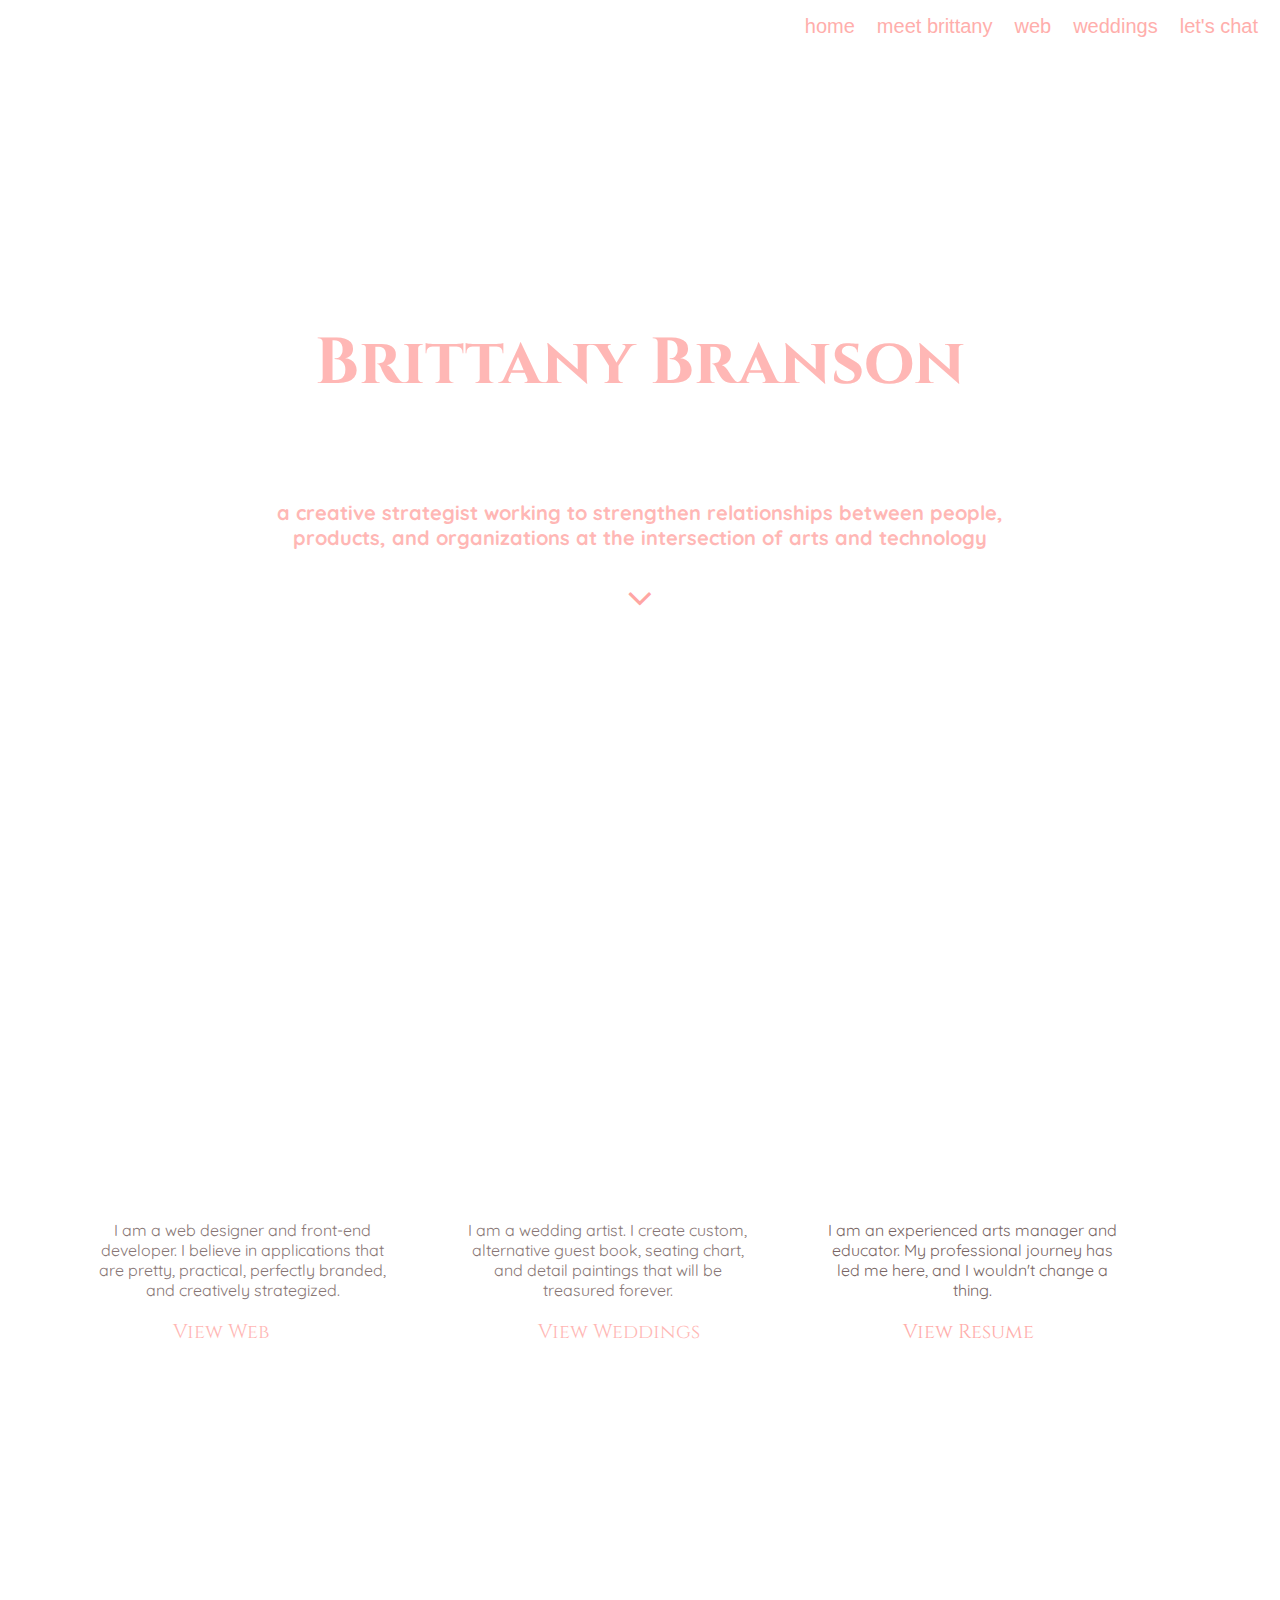
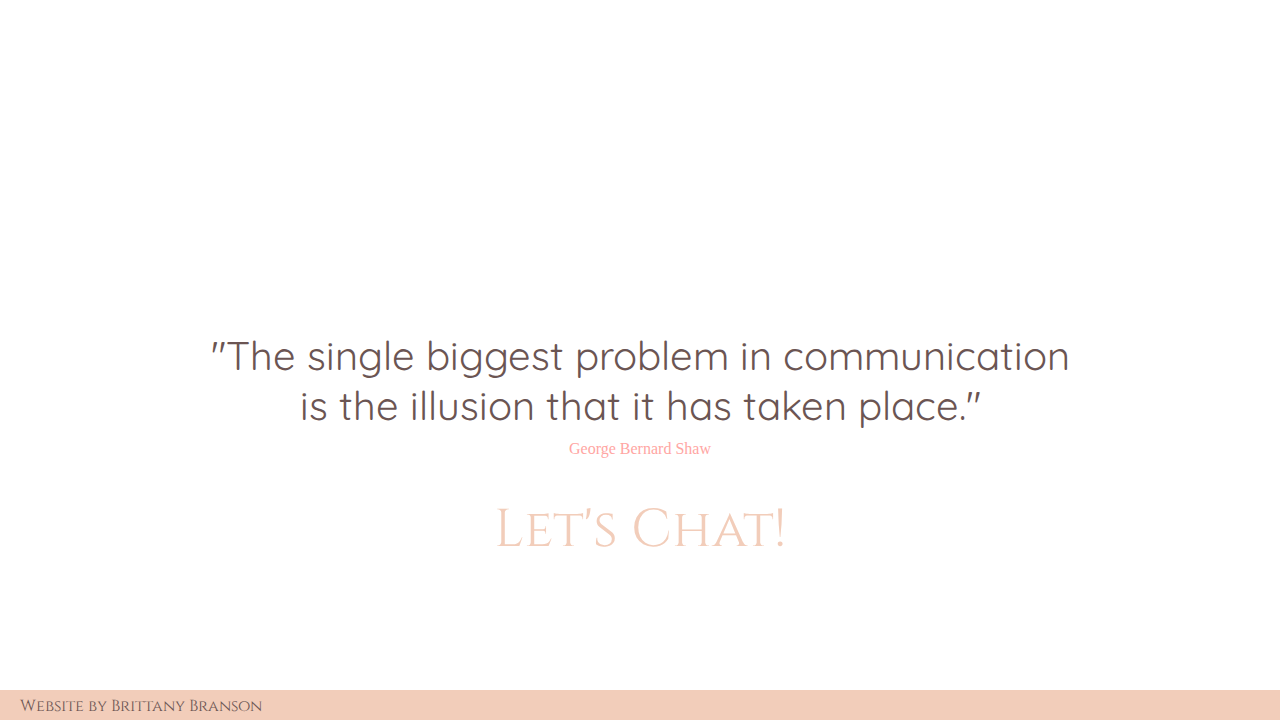
<file: index.html>
<!DOCTYPE html>

<html lang="en">

<head>
  <title>Brittany Branson</title>
  <link rel="stylesheet" href="portfolio.css">
  <link rel="stylesheet" href="https://maxcdn.bootstrapcdn.com/font-awesome/4.5.0/css/font-awesome.min.css">
  <link href='https://fonts.googleapis.com/css?family=Quicksand' rel='stylesheet' type='text/css'>
  <link href='https://fonts.googleapis.com/css?family=Cinzel' rel='stylesheet' type='text/css'>
</head>

<body>
  <nav id="top-menu-nav" class="navbar navbar-right navbar-fixed-top">
    <div class="container">
      <ul id="top-menu" class="nav">
        <li id="nav-lets-chat">
          <a href="index.html#contact-divider">let's chat</a>
        </li>
        <li id="nav-weddings">
          <a href="weddings.html">weddings</a>
        </li>
        <li id="nav-web">
          <a href="web.html">web</a>
        </li>
        <li id="nav-meet-brittany">
          <a href="meet_brittany.html">meet brittany</a>
        </li>
        <li id="nav-home">
          <a href="index.html">home</a>
        </li>
      </div>
    </nav>

    <div id="divider-homepage">
      <div id="animation">
        <span></span>
        <script src="https://ajax.googleapis.com/ajax/libs/jquery/1.11.1/jquery.min.js"></script>
        <script>
        var occupations=["Web Design", "UX Design", "Wedding Art", "Marketing", "Web Development", "Creative Strategy" ]
        setInterval(function(){
          $("span").fadeOut(function(){
            var occupation= occupations[Math.floor(Math.random()*occupations.length)]
            $("span").html(occupation).fadeIn()
          })
        },3000)
        </script>
      </div>

      <h1>Brittany Branson</h1>
      <h2>a creative strategist working to strengthen relationships between people, products, and organizations at the intersection of arts and technology</h2>

      <div id="arrow">
        <i class="fa fa-angle-down"></i>
      </div>
    </div>




    <div id="portfolio-divider">
      <figure>
        <div id="web-image" class="imageBox">
          <!-- <img src="http://placehold.it/250x250"> -->
          <figcaption>I am a web designer and front-end developer. I believe in applications that are pretty, practical, perfectly branded, and creatively strategized.</figcaption>
          <br>
          <a href="web.html" class="extra-fig">View Web</a>
        </div>
      </figure>

      <figure>
        <div id="wedding-image" class="imageBox">
          <!-- <img src="http://placehold.it/250x250"> -->
          <figcaption>I am a wedding artist. I create custom, alternative guest book, seating chart, and detail paintings that will be treasured forever.</figcaption>
          <br>
          <a href="weddings.html" class="extra-fig">View Weddings</a>
        </div>
      </figure>

      <figure>
        <div id="resume-image" class="imageBox">
          <!-- <img src="http://placehold.it/250x250"> -->
          <figcaption>I am an experienced arts manager and educator. My professional journey has led me here, and I wouldn't change a thing.</figcaption>
          <br>
          <a href="web.html#web-resume-section" class="extra-fig">View Resume</a>
        </div>
      </figure>
    </div>

    <div id="headshot-divider">
      <h1>"The question isn't who's going to let me; it's who is going to stop me."</h1>
      <h2>Ayn Rand</h2>
      <a href="meet_brittany.html" class="meet-brittany-button">Meet Brittany</a>
      <p id="extra-headshot-paragraph">Image by Elizabeth Fogarty</p>
    </div>

    <div id="contact-divider">
      <p id="quote-paragraph">"The single biggest problem in communication is the illusion that it has taken place."
        <p id="shaw-paragraph">George Bernard Shaw</p>
    <br>
    <br>
          <a href="mailto:bybrittanybranson@gmail.com">Let's Chat!</a>
      </div>

<footer>
  <p>Website by Brittany Branson</p>
</footer>

  </body>
  </html>
</file>
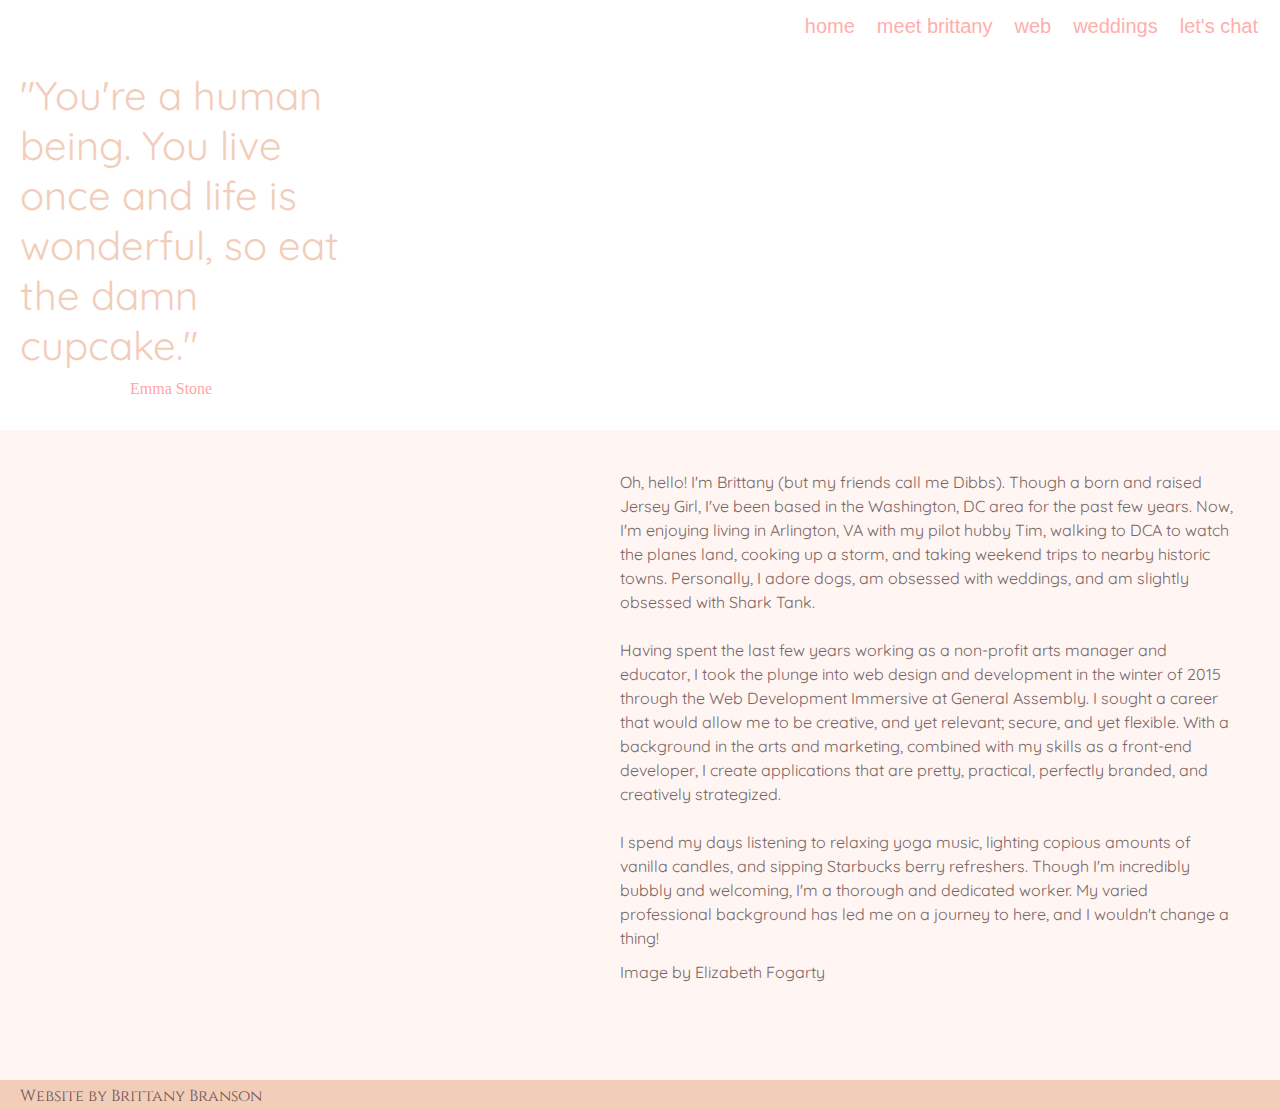
<file: meet_brittany.html>
<!DOCTYPE html>

<html lang="en">

<head>
  <link rel="stylesheet" href="portfolio.css">
  <link href='https://fonts.googleapis.com/css?family=Quicksand' rel='stylesheet' type='text/css'>
  <link href='https://fonts.googleapis.com/css?family=Cinzel' rel='stylesheet' type='text/css'>
</head>

<body>
  <nav id="top-menu-nav" class="navbar navbar-right navbar-fixed-top">
    <div class="container">
      <ul id="top-menu" class="nav">
        <li id="nav-lets-chat">
          <a href="index.html#contact-divider">let's chat</a>
        </li>
        <li id="nav-weddings">
          <a href="weddings.html">weddings</a>
        </li>
        <li id="nav-web">
          <a href="web.html">web</a>
        </li>
        <li id="nav-meet-brittany">
          <a href="meet_brittany.html">meet brittany</a>
        </li>
        <li id="nav-home">
          <a href="index.html">home</a>
        </li>
      </div>
    </nav>

    <div id="meet-brittany-section">
      <div id="meet-brittany-container">
        <p id="meet-brittany-paragraph">"You're a human being. You live once and life is wonderful, so eat the damn cupcake."</p>
        <p id="emma-paragraph">Emma Stone</p>
      </div>
    </div>

    <div id="brittany-bio-section">
      <div id="brittany-bio-paragraph">
        <p>Oh, hello! I'm Brittany (but my friends call me Dibbs). Though a born and raised Jersey Girl, I've been based in the Washington, DC area for the past few years. Now, I'm enjoying living in Arlington, VA with my pilot hubby Tim, walking to DCA to watch the planes land, cooking up a storm, and taking weekend trips to nearby historic towns. Personally, I adore dogs, am obsessed with weddings, and am slightly obsessed with Shark Tank.</p>
        <br>
        <p>Having spent the last few years working as a non-profit arts manager and educator, I took the plunge into web design and development in the winter of 2015 through the Web Development Immersive at General Assembly. I sought a career that would allow me to be creative, and yet relevant; secure, and yet flexible. With a background in the arts and marketing, combined with my skills as a front-end developer, I create applications that are pretty, practical, perfectly branded, and creatively strategized.</p>
        <br>
        <p>I spend my days listening to relaxing yoga music, lighting copious amounts of vanilla candles, and sipping Starbucks berry refreshers. Though I'm incredibly bubbly and welcoming, I'm a thorough and dedicated worker. My varied professional background has led me on a journey to here, and I wouldn't change a thing!</p>
        <p id="liz-paragraph">Image by Elizabeth Fogarty</p>
        </div>
      </div>


    <footer>
      <p>Website by Brittany Branson</p>
    </footer>

  </body>
  </html>
</file>
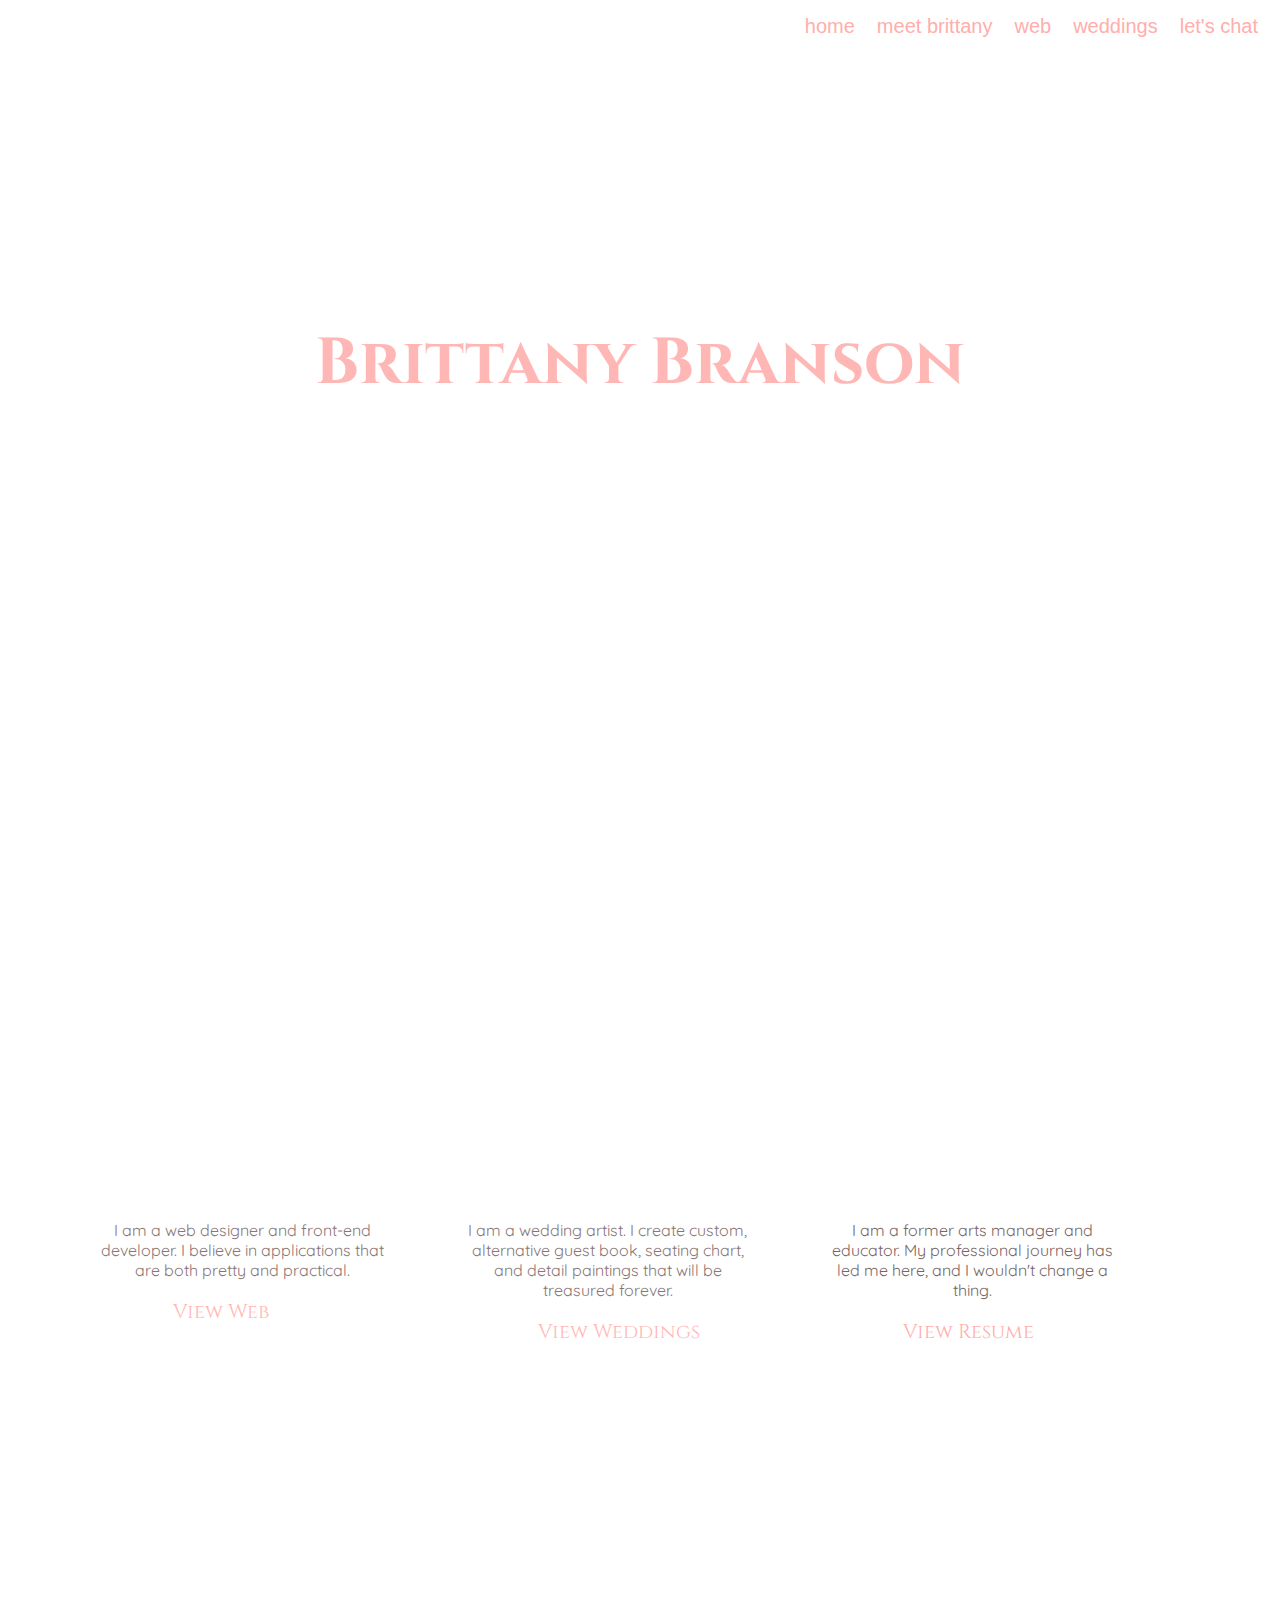
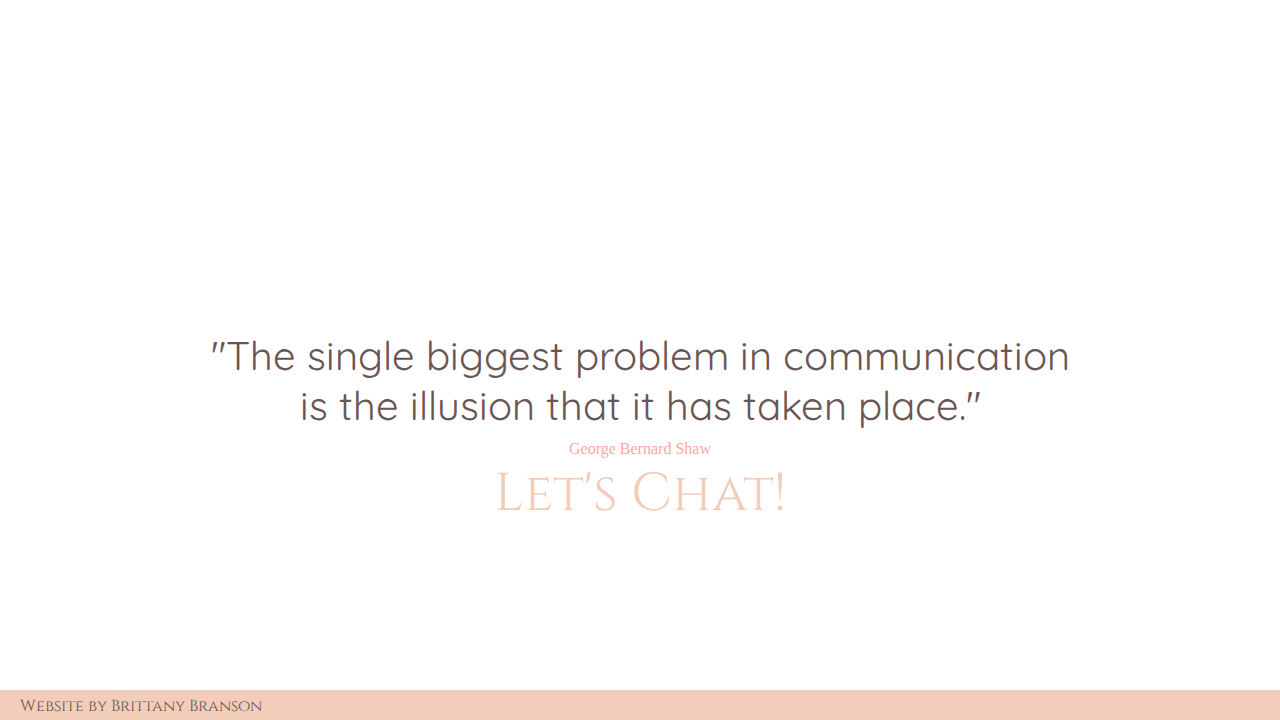
<file: portfolio.html>
<!DOCTYPE html>

<html lang="en">

<head>
  <title>Brittany Branson</title>
  <link rel="stylesheet" href="portfolio.css">
  <link href='https://fonts.googleapis.com/css?family=Quicksand' rel='stylesheet' type='text/css'>
  <link href='https://fonts.googleapis.com/css?family=Cinzel' rel='stylesheet' type='text/css'>
</head>

<body>
  <nav id="top-menu-nav" class="navbar navbar-right navbar-fixed-top">
    <div class="container">
      <ul id="top-menu" class="nav">
        <li id="nav-lets-chat">
          <a href="/portfolio.html/#contact-divider">let's chat</a>
        </li>
        <li id="nav-weddings">
          <a href="weddings.html">weddings</a>
        </li>
        <li id="nav-web">
          <a href="web.html">web</a>
        </li>
        <li id="nav-meet-brittany">
          <a href="meet_brittany.html">meet brittany</a>
        </li>
        <li id="nav-home">
          <a href="portfolio.html">home</a>
        </li>
      </div>
    </nav>

    <div id="divider-homepage">
      <div id="animation">
        <span></span>
        <script src="https://ajax.googleapis.com/ajax/libs/jquery/1.11.1/jquery.min.js"></script>
        <script>
        var occupations=["Web Design", "UX Design", "Wedding Art", "Marketing", "Web Development", "Creative Strategy" ]
        setInterval(function(){
          $("span").fadeOut(function(){
            var occupation= occupations[Math.floor(Math.random()*occupations.length)]
            $("span").html(occupation).fadeIn()
          })
        },3000)
        </script>
        <h1>Brittany Branson</h1>
      </div>
    </div>

    <div id="portfolio-divider">
      <figure>
        <div id="web-image" class="imageBox">
          <!-- <img src="http://placehold.it/250x250"> -->
          <figcaption>I am a web designer and front-end developer. I believe in applications that are both pretty and practical.</figcaption>
          <br>
          <a href="web.html" class="extra-fig">View Web</a>
        </div>
      </figure>

      <figure>
        <div id="wedding-image" class="imageBox">
          <!-- <img src="http://placehold.it/250x250"> -->
          <figcaption>I am a wedding artist. I create custom, alternative guest book, seating chart, and detail paintings that will be treasured forever.</figcaption>
          <br>
          <a href="weddings.html" class="extra-fig">View Weddings</a>
        </div>
      </figure>

      <figure>
        <div id="resume-image" class="imageBox">
          <!-- <img src="http://placehold.it/250x250"> -->
          <figcaption>I am a former arts manager and educator. My professional journey has led me here, and I wouldn't change a thing.</figcaption>
          <br>
          <a href="#" class="extra-fig">View Resume</a>
        </div>
      </figure>
    </div>

    <div id="headshot-divider">
      <h1>Fun Fact: I make the best steak au poivre!</h1>
      <a href="meet_brittany.html" class="meet-brittany-button">Meet Brittany</a>
      <p id="extra-headshot-paragraph">Image by Elizabeth Fogarty</p>
    </div>

    <div id="contact-divider">
      <p id="quote-paragraph">"The single biggest problem in communication is the illusion that it has taken place."
        <p id="shaw-paragraph">George Bernard Shaw</p>
          <a href="mailto:bybrittanybranson@gmail.com">Let's Chat!</a>
      </div>

<footer>
  <p>Website by Brittany Branson</p>
</footer>

  </body>
  </html>
</file>
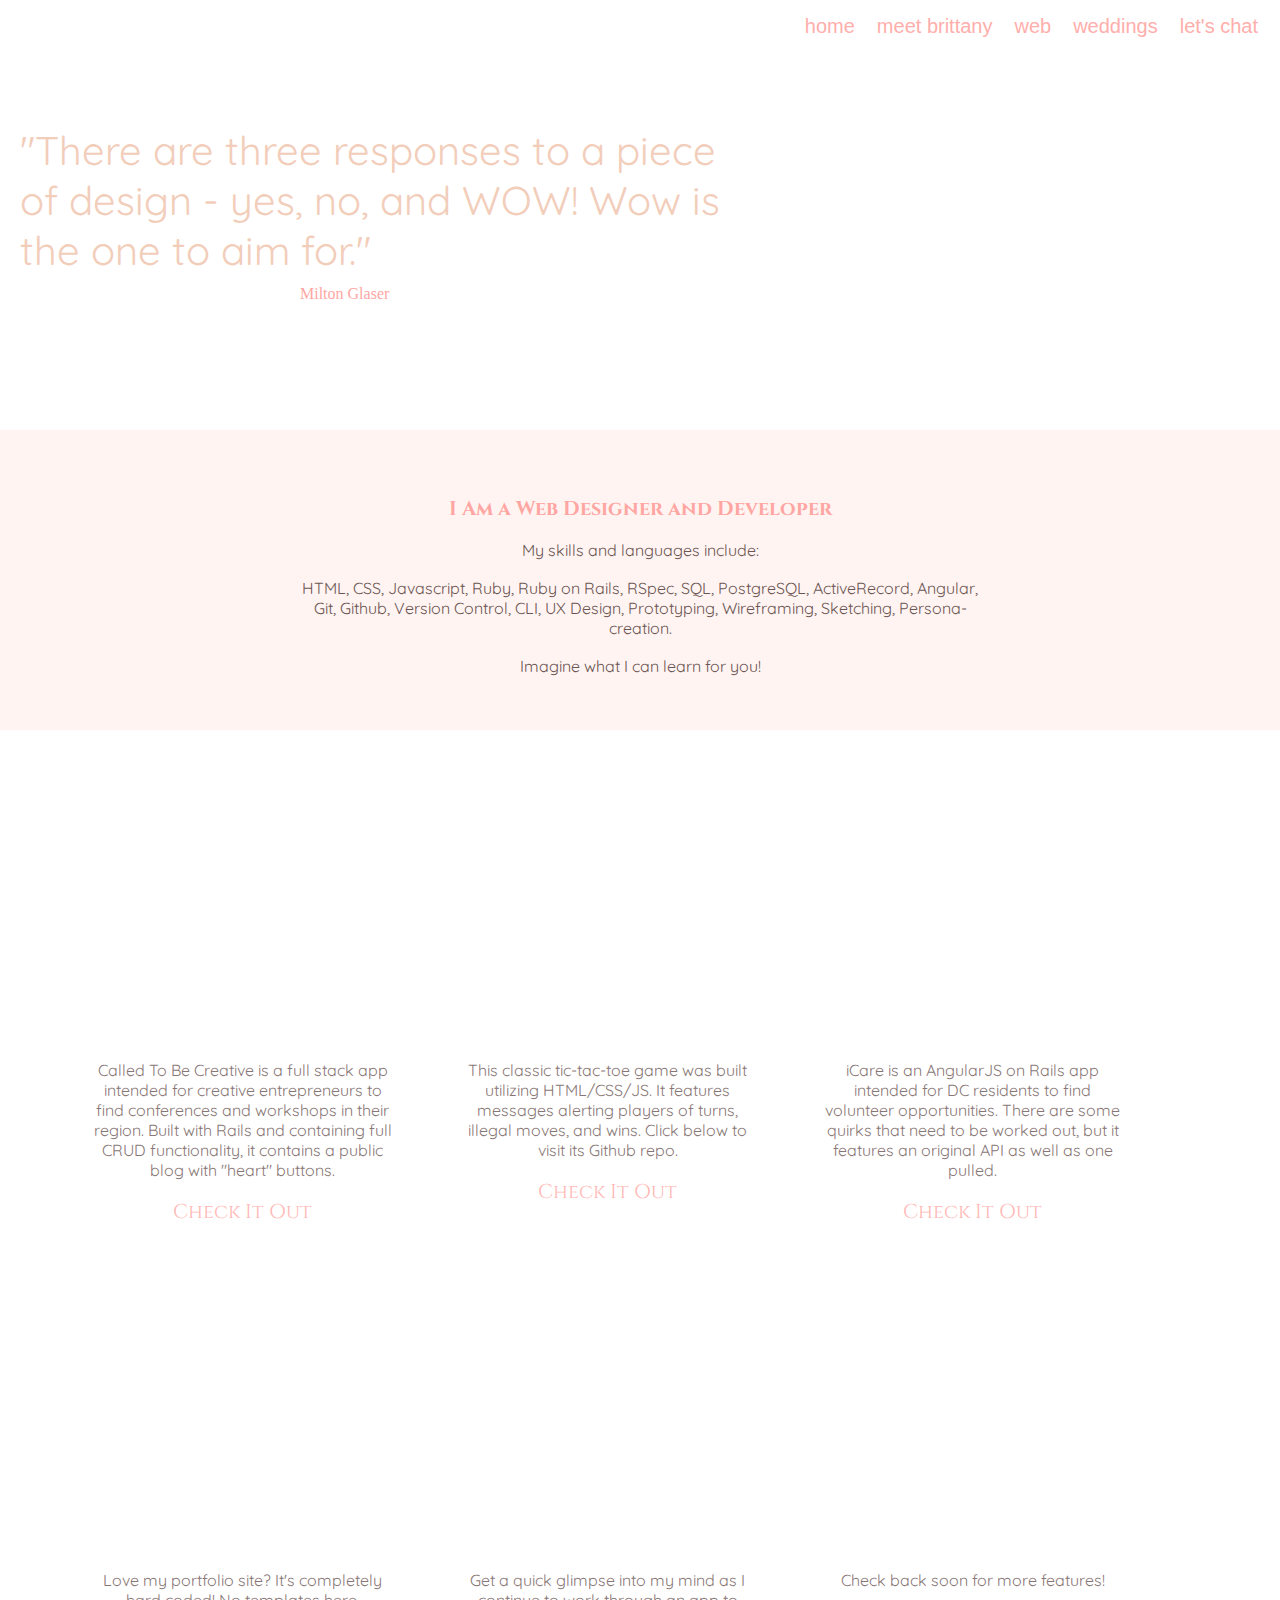
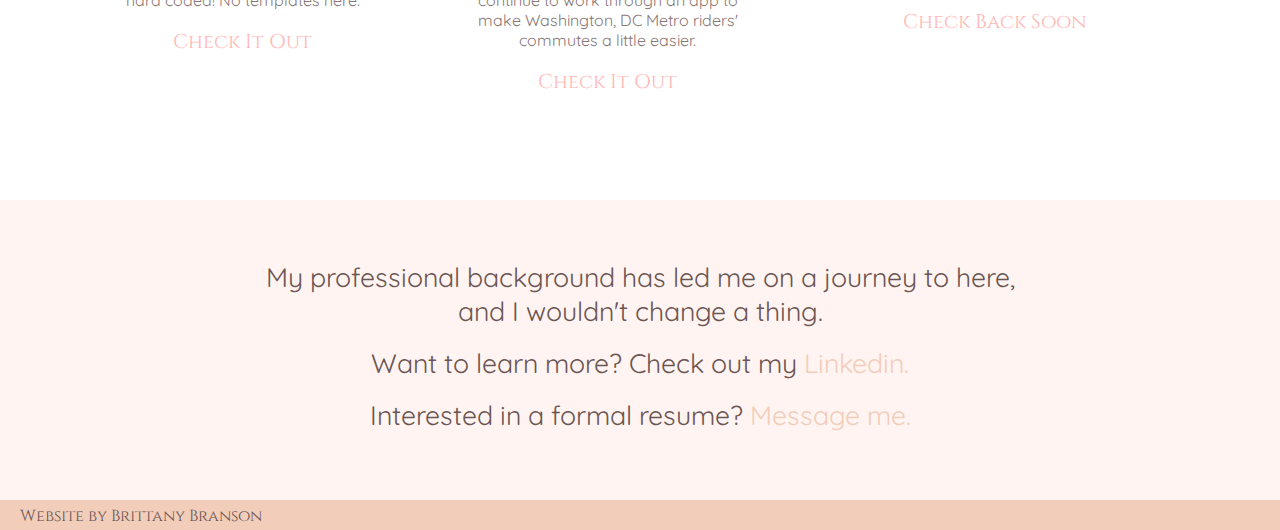
<file: web.html>
<!DOCTYPE html>

<html lang="en">

<head>
  <link rel="stylesheet" href="portfolio.css">
  <link href='https://fonts.googleapis.com/css?family=Quicksand' rel='stylesheet' type='text/css'>
  <link href='https://fonts.googleapis.com/css?family=Cinzel' rel='stylesheet' type='text/css'>
</head>

<body>
  <nav id="top-menu-nav" class="navbar navbar-right navbar-fixed-top">
    <div class="container">
      <ul id="top-menu" class="nav">
        <li id="nav-lets-chat">
          <a href="index.html#contact-divider">let's chat</a>
        </li>
        <li id="nav-weddings">
          <a href="weddings.html">weddings</a>
        </li>
        <li id="nav-web">
          <a href="web.html">web</a>
        </li>
        <li id="nav-meet-brittany">
          <a href="meet_brittany.html">meet brittany</a>
        </li>
        <li id="nav-home">
          <a href="index.html">home</a>
        </li>
      </div>
    </nav>

    <div id="web-section">
      <div id="web-container">
        <p id="web-paragraph">"There are three responses to a piece of design - yes, no, and WOW! Wow is the one to aim for."</p>
        <p id="milton-paragraph">Milton Glaser</p>
      </div>
    </div>

    <div id="web-intro-section">
      <div id="web-intro-paragraph">
        <h1>I Am a Web Designer and Developer</h1>
        <br>
        <p>My skills and languages include:</p>
        <br>
        <p>HTML, CSS, Javascript, Ruby, Ruby on Rails, RSpec, SQL, PostgreSQL, ActiveRecord, Angular, Git, Github, Version Control, CLI, UX Design, Prototyping, Wireframing, Sketching, Persona-creation.</p>
        <br>
        <p>Imagine what I can learn for you!</p>
      </div>
    </div>

    <div id="web-information-section">
      <figure>
        <div id="web-image-one" class="imageBox">
          <!-- <img src="http://i.imgur.com/wllkQag.png"> -->
          <figcaption>Called To Be Creative is a full stack app intended for creative entrepreneurs to find conferences and workshops in their region. Built with Rails and containing full CRUD functionality, it contains a public blog with "heart" buttons.</figcaption>
          <br>
          <a href="https://called-to-be-creative.herokuapp.com/" target="_blank" class="extra-fig">Check It Out</a>
        </div>
      </figure>

      <figure>
        <div id="web-image-two" class="imageBox">
          <!-- <img src="http://placehold.it/250x250"> -->
          <figcaption>This classic tic-tac-toe game was built utilizing HTML/CSS/JS. It features messages alerting players of turns, illegal moves, and wins. Click below to visit its Github repo.</figcaption>
          <br>
          <a href="http://dibbledl01.github.io/tic_tac_toe_game/" class="extra-fig">Check It Out</a>
        </div>
      </figure>

      <figure>
        <div id="web-image-three" class="imageBox">
          <!-- <img src="http://placehold.it/250x250"> -->
          <figcaption>iCare is an AngularJS on Rails app intended for DC residents to find volunteer opportunities. There are some quirks that need to be worked out, but it features an original API as well as one pulled.</figcaption>
          <br>
          <a href="https://icare-volunteer-app.herokuapp.com/#/" class="extra-fig">Check It Out</a>
        </div>
      </figure>
    </div>

    <div id="web-information-section-2">
      <figure>
        <div id="web-image-four" class="imageBox">
          <!-- <img src="http://placehold.it/250x250"> -->
          <figcaption>Love my portfolio site? It's completely hard coded! No templates here.</figcaption>
          <br>
          <a href="http://www.brittanylynnbranson.com/index.html" class="extra-fig">Check It Out</a>
        </div>
      </figure>

      <figure>
        <div id="web-image-five" class="imageBox">
          <!-- <img src="http://placehold.it/250x250"> -->
          <figcaption>Get a quick glimpse into my mind as I continue to work through an app to make Washington, DC Metro riders' commutes a little easier.</figcaption>
          <br>
          <a href="prototype.html" class="extra-fig">Check It Out</a>
        </div>
      </figure>

      <figure>
        <div id="web-image-six" class="imageBox">
          <!-- <img src="http://placehold.it/250x250"> -->
          <figcaption>Check back soon for more features!</figcaption>
          <br>
          <a href="#" class="extra-fig">Check Back Soon</a>
        </div>
      </figure>
    </div>

    <div id="web-resume-section">
      <div id="web-resume-container">
        <p>My professional background has led me on a journey to here,</p>
        <p>and I wouldn't change a thing.</p>
        <br>
        <p>Want to learn more? Check out my <a id="linkedin-link" href="https://www.linkedin.com/in/brittanylynnbranson">Linkedin.</a></p>
        <br>
        <p>Interested in a formal resume? <a id="message-me-link" href="mailto:bybrittanybranson@gmail.com">Message me.</a></p>
      </div>
    </div>

    <footer>
      <p>Website by Brittany Branson</p>
    </footer>

  </body>
  </html>
</file>
<file: portfolio.css>
*{
	margin: 0;
	padding: 0;
	/*border: solid red 1px;*/
}

#divider-homepage {
	background-image: url(http://i.imgur.com/Gi6tm7t.jpg);
	height: 100vh;
	background-attachment: fixed;
	background-position: center center;
	background-size: cover;
	position: relative;
}

#divider-homepage h1 {
	position: absolute;
	top: 0;
	bottom: 0;
	left: 0;
	right: 0;
	margin: auto;
	font-family: "Cinzel", serif;
	font-size: 65px;
	text-align: center;
	color: #FFA6A3;
	opacity: 0.8;
	padding-top: 320px;
}

#divider-homepage h2 {
	position: absolute;
	top: 0;
	bottom: 0;
	left: 0;
	right: 0;
	margin: auto;
	font-family: "Quicksand", sans-serif;
	font-size: 20px;
	text-align: center;
	color: #FFA6A3;
	opacity: 0.8;
	padding-top: 500px;
	padding-right: 250px;
	padding-left: 250px;
}

#arrow {
	position: absolute;
	top: 0;
	bottom: 0;
	left: 0;
	right: 0;
	text-align: center;
	color: #FFA6A3;
	font-size: 30pt;
	padding-top: 575px;
}

#top-menu-nav {
	position: fixed;
	top: 0;
	background-color: white;
	opacity: 0.9;
	height: 50px;
	width: 100%;
	z-index: 100;
	display: inline-block;
}

#top-menu li {
	float: right;
	display: inline-block;
	padding-right: 22px;
	padding-top: 15px;
	font-size: 15px;
}

nav a {
	color: #FFA6A3;
	text-decoration: none;
	font-family: "Open Sans Condensed", sans-serif;
	font-size: 15pt;
}

a:hover {
	color: #B0EAC8;
}

#animation {
	position: absolute;
	text-align: center;
	top: 0;
	bottom: 0;
	left: 0;
	right: 0;
	margin: auto;
	color: #f2cdba;
	font-family: "Quicksand";
	padding-top: 270px;
	font-size: 30pt;
}

#portfolio-divider {
	width: 100%;
	height: 560px;
	background-color: #ffffff;
	margin-top: 450px;
	margin: 0 auto;
	display: flex;
	justify-content: center;
}

#portfolio-divider p {
	text-align: center;
}

.imageBox {
	margin-right: 65px;
	float: right;
	height: 250px;
	width: 300px;
	margin-top: 60px;
}

#web-image {
	background-image: url(http://i.imgur.com/GRmYGga.jpg);
	height: 250px;
	width: 300px;
	background-position: center center;
	background-size: cover;
	opacity: 0.8;
}

#wedding-image {
	background-image: url(http://i.imgur.com/SSzzWJO.jpg);
	height: 250px;
	width: 300px;
	background-position: center center;
	background-size: cover;
	opacity: 0.8;
}

#resume-image {
	background-image: url(http://i.imgur.com/ffONpHh.jpg);
	height: 250px;
	width: 300px;
	background-position: center center;
	background-size: cover;
	opacity: 0.9;
}

#portfolio-divider figcaption {
	display: block;
	text-align: center;
	margin-top: 260px;
	font-family: "Quicksand";
	color: #6B5553;
}

.extra-fig {
	text-align: center;
	margin-left: 80px;
	margin-top: 20px;
}

figure a {
	color: #FFA6A3;
	text-decoration: none;
	font-family: "Cinzel", serif;
	font-size: 15pt;
}

figure a:hover {
	color: #B0EAC8;
}

#headshot-divider {
	background-image: url(http://i.imgur.com/4Z2LFum.png);
	height: 400px;
	background-attachment: fixed;
	background-position: center center;
	background-size: cover;
	opacity: 0.8;
}

#headshot-divider h1 {
	font-family: "Quicksand", sans-serif;
	display: block;
	text-align: center;
	font-size: 30px;
	color: #fff;
	line-height: 1.2;
	margin: 0 auto;
	opacity: 1;
	width: 68%;
	padding-top: 120px;
}

#headshot-divider h2 {
	font-family: "Cinzel", serif;
	color: #fff;
	text-align: center;
	font-size: 15px;
	margin-top: 10px;

}

#extra-headshot-paragraph {
	color: white;
	font-family: "Quicksand", sans-serif;
	font-size: 10pt;
	margin-left: 10px;
	margin-top: 220px;
}

.meet-brittany-button {
	display: inline-block;
	width: 200px;
	padding: 8px;
	color: #fff;
	border: 1px solid #fff;
	text-align: center;
	outline: none;
	text-decoration: none;
	margin-left: 522px;
	margin-top: 50px;
}

.meet-brittany-button:hover,
.meet-brittany-button:active {
	background-color: #fff;
	color: #FFA6A3;
}

.meet-brittany-button-transition {
	display: inline-block;
	width: 200px;
	padding: 8px;
	color: #fff;
	border: 2px solid #fff;
	text-align: center;
	outline: none;
	text-decoration: none;
	transition: background-color 0.2s ease-out, color 0.2s ease-out;
}
.meet-brittany-button-transition:hover,
.meet-brittany-button-transition:active {
	background-color: #fff;
	color: #FFA6A3;
	transition: background-color 0.3s ease-in, color 0.3s ease-in;
}

#contact-divider {
	width: 100%;
	height: 360px;
	background-color: #ffffff;
	margin-top: 450px;
	margin: 0 auto;
}

#quote-paragraph {
	text-align: center;
	font-size: 30pt;
	margin-top: 70px;
	color: #6B5553;
	margin-left: 200px;
	margin-right: 200px;
	font-family: "Quicksand", sans-serif;
}

#shaw-paragraph {
	text-align: center;
	color: #FFA6A3;
	margin-top: 10px;
}

#contact-divider {
	text-align: center;
}

#contact-divider a {
	font-family: "Cinzel", serif;
	font-size: 40pt;
	color: #f2cdba;
	text-decoration: none;
}

#contact-divider a:hover {
	color: #B0EAC8;
}

footer {
	background-color: #f2cdba;
	width: 100%;
	height: 30px;
}

footer p {
	color: #6B5553;
	font-family: "Cinzel", serif;
	padding-left: 20px;
	padding-top: 5px;
	float: left;
}

#meet-brittany-section {
	background-image: url(http://i.imgur.com/HguqEC8.jpg);
	height: 400px;
	background-attachment: fixed;
	background-position: center center;
	background-size: cover;
	padding-bottom: 30px;
}

#meet-brittany-container {
	height: 175px;
	width: 363px;
	padding-top: 30px;
}

#meet-brittany-paragraph {
	color: #f2cdba;
	padding-top: 40px;
	padding-left: 20px;
	font-size: 30pt;
	font-family: "Quicksand", sans-serif;
}

#emma-paragraph {
	color: #FFA6A3;
	padding-left: 130px;
	padding-top: 10px;
}

#brittany-bio-section {
	height: 500px;
	background-color: #FFF4F1;
	opacity: 0.9;
	background-image: url(http://i.imgur.com/jH4Q8Hj.png);
	background-position: left center;
	background-repeat: no-repeat;
	padding-left: 620px;
	padding-right: 40px;
	padding-top: 40px;
	padding-bottom: 110px;
	font-family: "Quicksand", sans-serif;
	font-size: 12pt;
	line-height: 1.5em;
}

#brittany-bio-section div {
	margin: auto 0;
	color: #6B5553;
}

#liz-paragraph {
	margin-top: 10px;
}

#web-section {
	height: 400px;
	width: 100%;
	background-image: url(http://i.imgur.com/DYXnk9s.png);
	background-position: center;
	background-repeat: no-repeat;
	background-attachment: fixed;
	background-size: cover;
	padding-bottom: 30px;
}

#web-container {
	height: 100px;
	width: 763px;
	padding-top: 120px;
}

#web-paragraph {
	color: #f2cdba;
	padding-top: 5px;
	padding-left: 20px;
	font-size: 30pt;
	font-family: "Quicksand", sans-serif;
}

#milton-paragraph {
	color: #FFA6A3;
	padding-left: 300px;
	padding-top: 10px;
}

#web-intro-section {
	height: 300px;
	width: 100%;
	background-color: #FFF4F1;
}

#web-intro-section div {
	margin: 0 auto;
	width: 700px;
	height: 170px;
	padding-top: 5px;
}

#web-intro-section h1 {
	color: #FFA6A3;
	padding-top: 60px;
	/*padding-left: 20px;*/
	font-size: 15pt;
	font-family: "Cinzel", serif;
	text-align: center;
}

#web-intro-section p {
	text-align: center;
	font-family: "Quicksand", sans-serif;
	color: #6B5553;
	/*padding-top: 50px;*/
}

#web-information-section {
	width: 100%;
	height: 560px;
	background-color: #ffffff;
	margin-top: 450px;
	margin: 0 auto;
	display: flex;
	justify-content: center;
}

#web-image-one {
	background-image: url(http://i.imgur.com/wllkQag.png);
	height: 250px;
	width: 300px;
	background-position: center center;
	background-size: cover;
	opacity: 0.8;
}

#web-image-two {
	background-image: url(http://i.imgur.com/LfnFZpo.png);
	height: 250px;
	width: 300px;
	background-position: center center;
	background-size: cover;
	opacity: 0.8;
}

#web-image-three {
	background-image: url(http://i.imgur.com/WZQixWh.png);
	height: 250px;
	width: 300px;
	background-position: center center;
	background-size: cover;
	opacity: 0.8;
}

#web-information-section figcaption {
	display: block;
	text-align: center;
	margin-top: 270px;
	font-family: "Quicksand";
	color: #6B5553;
}

#web-information-section-2 {
	width: 100%;
	height: 560px;
	background-color: #ffffff;
	/*margin: 0 auto;*/
	margin-top: -50px;
	display: flex;
	justify-content: center;
}

#web-image-four {
	background-image: url(http://i.imgur.com/7hIVqvD.png);
	height: 250px;
	width: 300px;
	background-position: center center;
	background-size: cover;
	opacity: 0.8;
}

#web-image-five {
	background-image: url(http://i.imgur.com/ae8iogd.jpg);
	height: 250px;
	width: 300px;
	background-position: center center;
	background-size: cover;
	opacity: 0.8;
}

#web-image-six {
	background-image: url(http://i.imgur.com/X4eOGqS.jpg);
	height: 250px;
	width: 300px;
	background-position: center center;
	background-size: cover;
	opacity: 0.8;
}

#web-information-section-2 figcaption {
	display: block;
	text-align: center;
	margin-top: 270px;
	font-family: "Quicksand";
	color: #6B5553;
}

#web-resume-section {
	height: 300px;
	width: 100%;
	background-color: #FFF4F1;
	text-align: center;
}

#web-resume-section p {
	font-family: "Quicksand", sans-serif;
	color: #6B5553;
	font-size: 20pt;
}

#web-resume-section a {
	text-decoration: none;
	color: #f2cdba;
}

#web-resume-section a:hover {
	color: #B0EAC8;
}

#web-resume-container {
	text-align: center;
	padding-top: 60px;
}

#wedding-section {
	background-image: url(http://i.imgur.com/Jaz1B4c.jpg);
	height: 400px;
	background-attachment: fixed;
	background-position: center center;
	background-size: cover;
}

#wedding-container {
	height: 100px;
	width: 763px;
	padding-top: 120px;
}

#wedding-paragraph {
	color: #f2cdba;
	padding-top: 5px;
	padding-left: 20px;
	font-size: 30pt;
	font-family: "Quicksand", sans-serif;
}

#jane-paragraph {
	color: #FFA6A3;
	padding-left: 300px;
	padding-top: 10px;
}

#wedding-intro-section {
	height: 300px;
	width: 100%;
	background-color: #FFF4F1;
}

#wedding-intro-first-line {
	color: #FFA6A3;
	padding-top: 60px;
	/*padding-left: 20px;*/
	font-size: 15pt;
	font-family: "Cinzel", serif;
	text-align: center;
}

#wedding-intro-section div {
	margin: 0 auto;
	width: 700px;
	height: 170px;
}

#wedding-intro-section p {
	text-align: center;
	font-family: "Quicksand", sans-serif;
	color: #6B5553;
}

.gallery-container {
	position: relative;
	height: 320px;
	text-align: center;
	margin-top: 60px;
}

.thumbnail img {
	border: 1px solid white;
	margin: 0 5px 0;
	padding-right: 40px;
	padding-top: 20px;
}

.thumbnail:hover {
	background-color: transparent;
}

.thumbnail:hover img {
	border: 1px solid #FFA6A3;
}

.thumbnail span {
	position: absolute;
	background-color: #FFA6A3;
	padding: 5px;
	left: -1000px;
	border: 1px solid #FFA6A3;
	visibility: hidden;
	color: white;
	text-decoration: none;
}

.thumbnail span img {
	border-width: 0;
	padding: 2px;
	height: 620px;
	width: 620px;
}

.thumbnail:hover span {
	visibility: visible;
	top: 0;
	left: 230px;
	z-index: 50;
}

#painting-intro-section {
	background-color: #FFF4F1;
	height: 200px;
	background-position: center center;
	background-size: cover;
	margin-top: 80px;
}

#painting-intro-paragraph {
	color: #FFA6A3;
	padding-top: 80px;
	padding-left: 20px;
	font-size: 20pt;
	font-family: "Cinzel", serif;
}

#prototype-section {
	background-image: url(http://i.imgur.com/2vOWJio.jpg);
	height: 400px;
	background-attachment: fixed;
	background-position: center center;
	background-size: cover;
}

#prototype-container {
	height: 100px;
	width: 563px;
	padding-top: 120px;
}

#prototype-paragraph {
	color: #f2cdba;
	padding-top: 5px;
	padding-left: 20px;
	font-size: 30pt;
	font-family: "Quicksand", sans-serif;
}

#michael-paragraph {
	color: #FFA6A3;
	padding-left: 150px;
	padding-top: 10px;
}

#prototype-intro-section {
	height: 225px;
	width: 100%;
	background-color: #FFF4F1;
}

#prototype-intro-first-line {
	color: #FFA6A3;
	padding-top: 60px;
	/*padding-left: 20px;*/
	font-size: 15pt;
	font-family: "Cinzel", serif;
	text-align: center;
}

#prototype-intro-section div {
	margin: 0 auto;
	width: 700px;
	height: 170px;
}

#prototype-intro-section p {
	text-align: center;
	font-family: "Quicksand", sans-serif;
	color: #6B5553;
}

#metro-problem-section {
	background-image: url(http://i.imgur.com/ae8iogd.jpg);
	height: 300px;
	background-attachment: fixed;
	background-position: center center;
	background-size: cover;
}

#metro-problem-section div {
	margin: 0 auto;
	width: 700px;
	height: 170px;
}

#metro-problem-paragraph {
	text-align: center;
	font-family: "Quicksand", sans-serif;
	font-size: 25pt;
	color: white;
	position: relative;
	padding-top: 80px;
}

#competition-apps-section {
	width: 100%;
	height: 560px;
	background-color: #ffffff;
	margin-top: 450px;
	margin: 0 auto;
	display: flex;
	justify-content: center;
}

#competition-apps-section h1 {
	text-align: center;
}

#competition-image-one {
	background-image: url(http://i.imgur.com/ovF6hKV.jpg);
	height: 250px;
	width: 300px;
	background-position: center center;
	background-size: cover;
	opacity: 0.8;
}

#competition-image-two {
	background-image: url(http://i.imgur.com/vlXChvO.jpg);
	height: 250px;
	width: 300px;
	background-position: center center;
	background-size: cover;
	opacity: 0.8;
}

#competition-image-three {
	background-image: url(http://i.imgur.com/Eo1k0Fq.jpg);
	height: 250px;
	width: 300px;
	background-position: center center;
	background-size: cover;
	opacity: 0.8;
}

#competition-apps-section figcaption {
	display: block;
	text-align: center;
	margin-top: 270px;
	font-family: "Quicksand";
	color: #6B5553;
}

#persona-section {
	width: 100%;
	height: 400px;
	background-color: #f2cdba;
	background-image: url(http://i.imgur.com/tCRZg93.png);
	background-position: left center;
	background-repeat: no-repeat;
}

#persona-paragraph {
	font-family: "Quicksand", sans-serif;
	text-align: center;
	margin: 0 auto;
	margin-left: 475px;
	padding-top: 20px;
}

#persona-intro-section {
	background-image: url(http://i.imgur.com/lAr9czI.png);
	height: 300px;
	background-attachment: fixed;
	background-position: center center;
	background-size: cover;
}

#persona-intro-section div {
	margin: 0 auto;
	width: 700px;
	height: 170px;
}

#persona-intro-paragraph {
	text-align: center;
	font-family: "Quicksand", sans-serif;
	font-size: 25pt;
	color: white;
	position: relative;
	padding-top: 80px;
}

.prototype-gallery-container {
	position: relative;
	height: 440px;
	text-align: center;
	margin-top: 10px;
}

.thumbnail img {
	border: 1px solid white;
	margin: 0 5px 0;
	padding-right: 40px;
	padding-top: 20px;
}

.thumbnail:hover {
	background-color: transparent;
}

.thumbnail:hover img {
	border: 1px solid #FFA6A3;
}

.thumbnail span {
	position: absolute;
	background-color: #FFA6A3;
	padding: 5px;
	left: -1000px;
	border: 1px solid #FFA6A3;
	visibility: hidden;
	color: white;
	text-decoration: none;
}

.thumbnail span img {
	border-width: 0;
	padding: 2px;
	height: 680px;
	width: 620px;
}

.thumbnail:hover span {
	visibility: visible;
	top: 0;
	left: 230px;
	z-index: 50;
}

#simplicity-intro-section {
	height: 200px;
	width: 100%;
	background-color: #FFF4F1;
}

#simplicity-intro-section div {
	margin: 0 auto;
	width: 700px;
	height: 170px;
	padding-top: 60px;
}

#simplicity-intro-section p {
	text-align: center;
	font-family: "Quicksand", sans-serif;
	color: #6B5553;
}

#users-intro-section {
	height: 200px;
	width: 100%;
	background-color: #f2cdba;
}

#users-intro-section div {
	margin: 0 auto;
	width: 700px;
	height: 170px;
	padding-top: 35px;
}

#users-intro-section p {
	text-align: center;
	font-family: "Quicksand", sans-serif;
	color: #6B5553;
}

#round-two-section {
	height: 200px;
	width: 100%;
	background-color: white;
}

#round-two-section div {
	margin: 0 auto;
	width: 700px;
	height: 170px;
	padding-top: 35px;
}

#round-two-section p {
	text-align: center;
	font-family: "Cinzel", serif;
	color: #6B5553;
	font-size: 20pt;
	padding-top: 40px;
}
</file>
